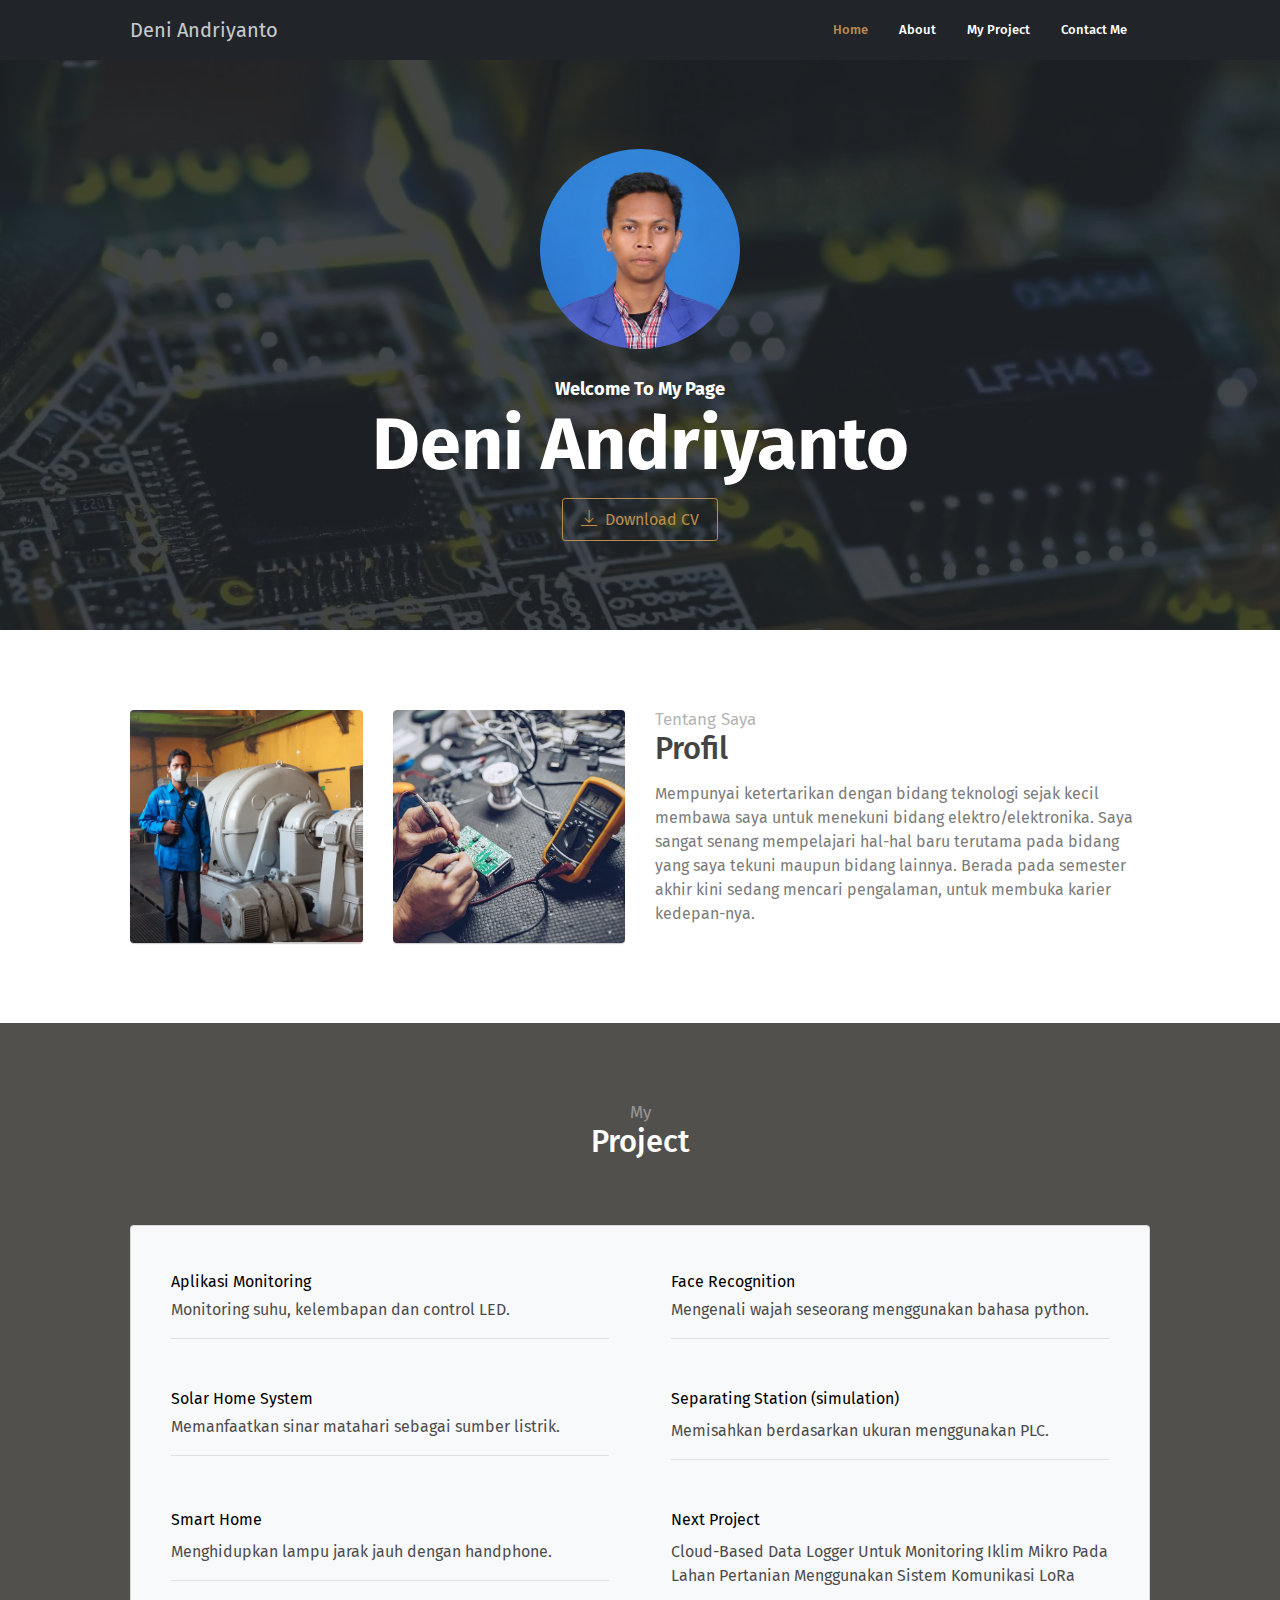
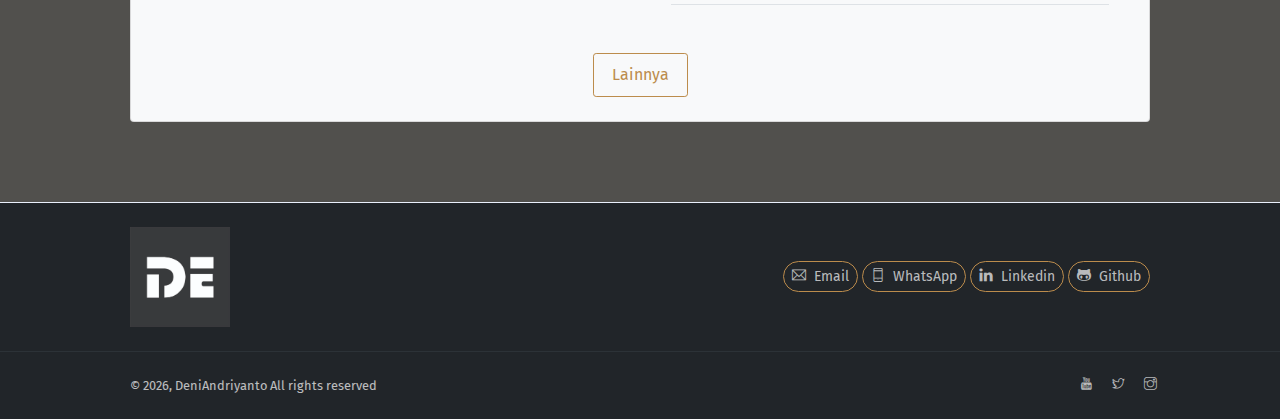
<file: index.html>
<!DOCTYPE html>
<html lang="en">
<head>
	<meta charset="utf-8">
    <meta name="viewport" content="width=device-width, initial-scale=1, shrink-to-fit=no">
    <title>Deni Andriyanto</title>
    <!-- font icons -->
    <link rel="stylesheet" href="assets/vendors/themify-icons/css/themify-icons.css">
    <!-- Bootstrap + Pigga main styles -->
    <link rel="stylesheet" href="assets/css/pigga.css">
    
</head>
<body data-spy="scroll" data-target=".navbar" data-offset="40" id="home">

    <!-- Second Navigation -->
    <nav class="navbar nav-second custom-navbar navbar-expand-sm navbar-dark bg-dark sticky-top">
        <div class="container">
            <a class="navbar-brand" href="#">Deni Andriyanto</a>
            <div class="collapse navbar-collapse" id="nav-ratakanan">
                <ul class="navbar-nav ml-auto"> 
                    <li class="nav-item">
                        <a class="nav-link" href="#home">Home</a>
                    </li>
                    <li class="nav-item">
                        <a class="nav-link" href="#about">About</a>
                    </li>
                    <li class="nav-item">
                        <a class="nav-link" href="#project">My Project</a>
                    </li>
                    <li class="nav-item">
                        <a class="nav-link" href="#contact">Contact Me</a>
                    </li>
            </div>
        </div>
    </nav>
    <!-- End Of Second Navigation --> 

    <!-- Home Section -->
    <header id="home" class="header" >
        <div class="overlay">
            <img src="assets\imgs\Deni Andriyanto.jpg" alt="Photo profil" class="logo rounded-circle">
            <h1 class="subtitle">Welcome To My Page</h1>
            <h1 class="title">Deni Andriyanto</h1> 
            <a href= "https://drive.google.com/file/d/1dc2WsAsV_vd-v7fqkjOZecDOBO1QT-cO/view" class="btn btn-outline-primary"><i class="ti-download pr-1"></i> Download CV</a>
        </div>      
    </header>
    <!-- End Of Home Section --> 
    
    <!-- About Section -->
    <section id="about">
        <div class="container">

            <!-- <div class="row align-items-center">                
                <div class="col-md-6">
                    <h6 class="section-subtitle">Tentang Saya</h6>
                    <h3 class="section-title">Bla-bla-bla</h3>
                    <p>Lorem ipsum dolor sit amet, consectetur adipisicing elit. Hic illo a, aut, eum nesciunt obcaecati deserunt ipsam nostrum voluptate recusandae?</p>
                </div>
                <div class="col-md-6">
                    <div class="row">
                        <div class="col">
                            <img alt="Download free bootstrap 4 landing page, free boootstrap 4 templates, Download free bootstrap 4.1 landing page, free boootstrap 4.1.1 templates, Pigga Landing page" src="assets\imgs\DE.jpg" class="w-100 rounded shadow">
                        </div>
                        <div class="col">
                            <img alt="Download free bootstrap 4 landing page, free boootstrap 4 templates, Download free bootstrap 4.1 landing page, free boootstrap 4.1.1 templates, Pigga Landing page" src="assets\imgs\DE.jpg" class="w-100 rounded shadow">
                        </div>
                    </div>                  
                </div>
            </div>
            <div class="section-devider my-6 transparent"></div> -->

            <div class="row align-items-center">
                <div class="col-md-6">
                    <h6 class="section-subtitle">Tentang Saya</h6>
                    <h3 class="section-title">Profil</h3>
                    <p>Mempunyai ketertarikan dengan bidang teknologi sejak kecil membawa saya untuk menekuni bidang elektro/elektronika. Saya sangat senang mempelajari hal-hal baru terutama pada bidang yang saya tekuni maupun bidang lainnya. Berada pada semester akhir kini sedang mencari pengalaman, untuk membuka karier kedepan-nya.
                    </p>
                </div>
                <div class="col-md-6 order-1 order-sm-first">
                    <div class="row">
                        <div class="col">
                            <img alt="Deni Andriyanto" src="assets\imgs\DE-A.jpg" class="w-100 rounded shadow">
                        </div>
                        <div class="col">
                            <img alt="Elektronika" src="assets\imgs\solder.jpg" class="w-100 rounded shadow">
                        </div>
                    </div>                  
                </div>
            </div>
        </div>
    </section>
    <!-- End OF About Section -->

    <!-- My Project Section -->
    <section id="project" class="has-img-bg pattern-style-4">
        <div class="container raise-2">
            <h6 class="section-subtitle text-center">My</h6>
            <h3 class="section-title mb-6 text-center">Project</h3>
            <div class="card bg-light">
                <div class="card-body px-4 pb-4 text-center">                   
                    <div class="row text-left">

                        <div class="col-md-6 my-4">
                            <a href="https://youtu.be/-QhkjKnySRk" class="pb-3 mx-3 d-block text-decoration-none border border-left-0 border-top-0 border-right-0">
                                <div class="d-flex">
                                    <div class="flex-grow-1">
                                        Aplikasi Monitoring
                                        <p class="mt-1 mb-0">Monitoring suhu, kelembapan dan control LED.</p>
                                    </div>
                                </div>
                            </a>
                        </div>

                        <div class="col-md-6 my-4">
                            <a href="maintenance.html" class="pb-3 mx-3 d-block text-decoration-none border border-left-0 border-top-0 border-right-0">
                                <div class="d-flex">
                                    <div class="flex-grow-1">
                                        Face Recognition
                                        <p class="mt-1 mb-0">Mengenali wajah seseorang menggunakan bahasa python.</p>
                                    </div>
                                </div>
                            </a>
                        </div>

                        <div class="col-md-6 my-4">
                            <a href="maintenance.html" class="pb-3 mx-3 d-block text-decoration-none border border-left-0 border-top-0 border-right-0">
                                <div class="d-flex">
                                    <div class="flex-grow-1">
                                        Solar Home System
                                        <p class="mt-1 mb-0">Memanfaatkan sinar matahari sebagai sumber listrik.</p>
                                    </div>
                                </div>
                            </a>
                        </div>

                        <div class="col-md-6 my-4">
                            <a href="maintenance.html" class="pb-3 mx-3 d-block text-decoration-none border border-left-0 border-top-0 border-right-0">
                                <div class="d-flex">
                                    <div class="flex-grow-1">
                                        Separating Station (simulation)
                                        <p class="mt-2 mb-0">Memisahkan berdasarkan ukuran menggunakan PLC.</p>
                                    </div>
                                </div>
                            </a>
                        </div>

                        <div class="col-md-6 my-4">
                            <a href="maintenance.html" class="pb-3 mx-3 d-block text-decoration-none border border-left-0 border-top-0 border-right-0">
                                <div class="d-flex">
                                    <div class="flex-grow-1">
                                        Smart Home
                                        <p class="mt-2 mb-0">Menghidupkan lampu jarak jauh dengan handphone.</p>
                                    </div>
                                </div>
                            </a>
                        </div>

                        <div class="col-md-6 my-4">
                            <a href="maintenance.html" class="pb-3 mx-3 d-block text-decoration-none border border-left-0 border-top-0 border-right-0">
                                <div class="d-flex">
                                    <div class="flex-grow-1">
                                        Next Project
                                        <p class="mt-2 mb-0">Cloud-Based Data Logger Untuk Monitoring Iklim Mikro Pada Lahan Pertanian Menggunakan Sistem Komunikasi LoRa</p>
                                    </div>
                                </div>
                            </a>
                        </div>
                    </div>
                    <a href="myproject.html" class="btn btn-outline-primary mt-4">Lainnya</a>
                </div>
            </div>                  
        </div>
    </section>
    <!-- End of My Project Section -->

    <!-- Prefooter Section  -->
    <div id="contact" class="py-4 border border-lighter border-bottom-0 border-left-0 border-right-0 bg-dark">
        <div class="container">
            <div class="row justify-content-between align-items-center text-center">
                <div class="col-md-3 text-md-left mb-3 mb-md-0">
                    <img src="assets\imgs\DE.jpg" width="100" alt="Logo Deni" class="mb-0">
                </div>
                <div class="col-md-9 text-md-right">
                    <a href="https://mail.google.com/mail/u/0/?view=cm&tf=1&fs=1&to=andriyantodeni05@gmail.com" target="_blank" class="btn btn-outline-primary rounded btn-sm"><i class="ti-email pr-1"></i> Email</a>
                    <a href="https://wa.me/6285159129733" target="_blank" class="btn btn-outline-primary rounded btn-sm"><i class="ti-mobile pr-1"></i> WhatsApp</a>
                    <a href="https://www.linkedin.com/in/deni-andriyanto-046574207" class="btn btn-outline-primary rounded btn-sm"><i class="ti-linkedin pr-1"></i> Linkedin</a>
                    <a href="https://github.com/andriyanto-deni" target="_blank" class="btn btn-outline-primary rounded btn-sm"><i class="ti-github pr-1" ></i> Github</a>
                </div>
            </div>
        </div>
    </div>
    <!-- End of PreFooter Section -->

    <!-- Page Footer -->
    <footer class="border border-dark border-left-0 border-right-0 border-bottom-0 p-4 bg-dark">
        <div class="container">
            <div class="row align-items-center text-center text-md-left">
                <div class="col">
                    <p class="mb-0 small">&copy; <script>document.write(new Date().getFullYear())</script>, <a target="_blank">DeniAndriyanto</a>  All rights reserved </p> 
                </div>
                <div class="d-none d-md-block">
                    <h6 class="small mb-0">
                        <a href="https://youtube.com/channel/UCFb00jKoCe-6EENDZ0iTjrQ" target="_blank" class="px-2"><i class="ti-youtube"></i></a>
                        <a href="https://twitter.com/andriyantoden?t=-DKD2wSoGt0JyL3D8Pcagg&s=08" target="_blank" class="px-2"><i class="ti-twitter"></i></a>
                        <a href="https://www.instagram.com/dn_ndrynt/" target="_blank" class="px-2"><i class="ti-instagram"></i></a>
                    </h6>
                </div>
            </div>
        </div>
        
    </footer>
    <!-- End of Page Footer -->

    <!-- core  -->
    <script src="assets/vendors/jquery/jquery-3.4.1.js"></script>
    <script src="assets/vendors/bootstrap/bootstrap.bundle.js"></script>

    <!-- bootstrap affix -->
    <script src="assets/vendors/bootstrap/bootstrap.affix.js"></script>

    <!-- Pigga js -->
    <script src="assets/js/pigga.js"></script>
</body>
</html>
</file>
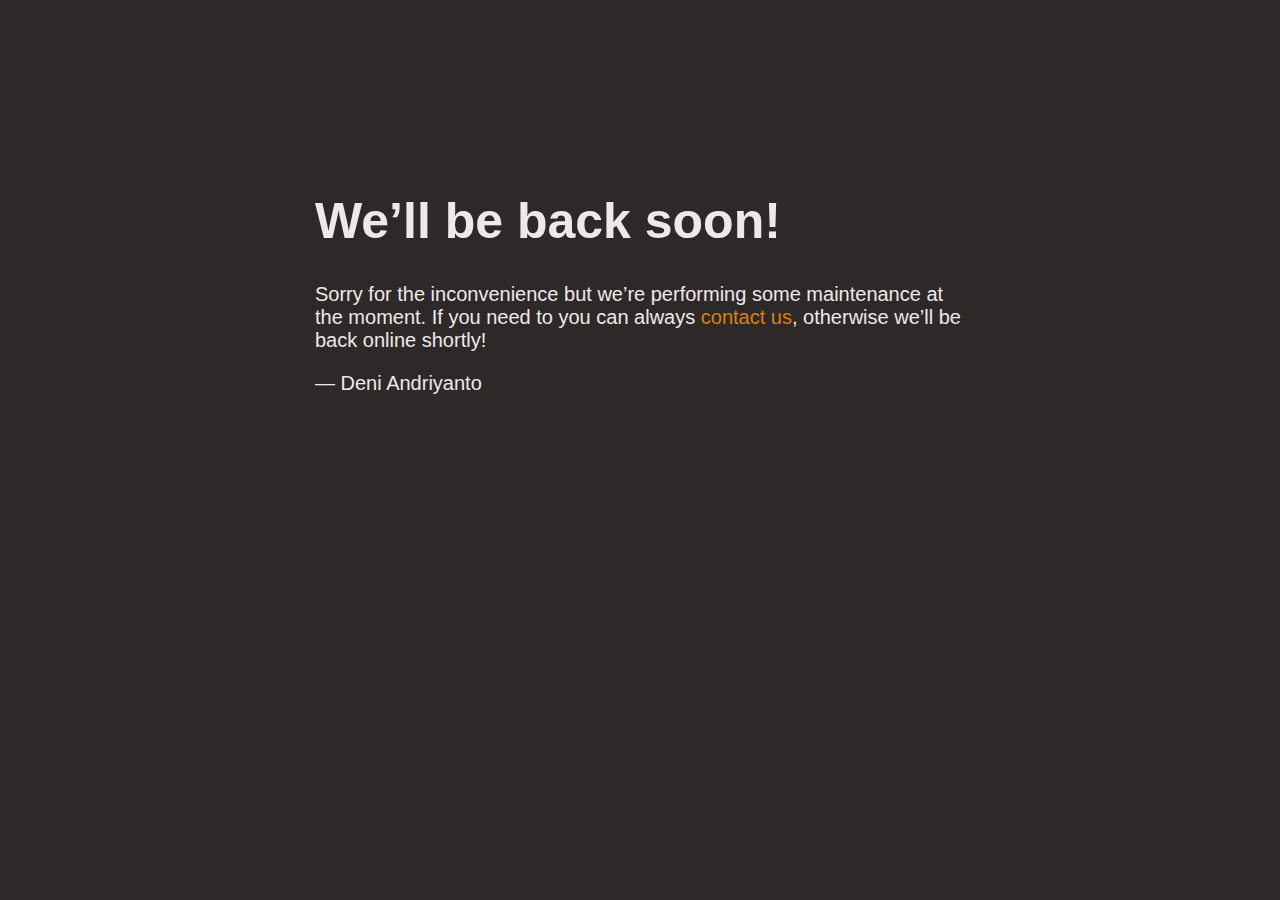
<file: maintenance.html>
<!DOCTYPE html>
<html>
  <head>
    <title>Site Maintenance</title>
    <meta charset="utf-8" />
    <meta name="robots" content="noindex" />
    <meta name="viewport" content="width=device-width, initial-scale=1.0" />
    <style>
      body {
        text-align: center;
        padding: 20px;
        font: 20px Helvetica, sans-serif;
        color: #efe8e8;
      }
      @media (min-width: 768px) {
        body {
          padding-top: 150px;
        }
      }
      h1 {
        font-size: 50px;
      }
      article {
        display: block;
        text-align: left;
        max-width: 650px;
        margin: 0 auto;
      }
      a {
        color: #dc8100;
        text-decoration: none;
      }
      a:hover {
        color: #efe8e8;
        text-decoration: none;
      }
    </style>
  </head>
  <body bgcolor="2e2929">
    <article>
      <h1>We&rsquo;ll be back soon!</h1>
      <div>
        <p>Sorry for the inconvenience but we&rsquo;re performing some maintenance at the moment. If you need to you can always <a href="https://mail.google.com/mail/u/0/?view=cm&tf=1&fs=1&to=andriyantodeni05@gmail.com" target="_blank">contact us</a>, otherwise we&rsquo;ll be back online shortly!</p>
        <p>&mdash; Deni Andriyanto</p>
      </div>
     
  </body>
</html>
</file>
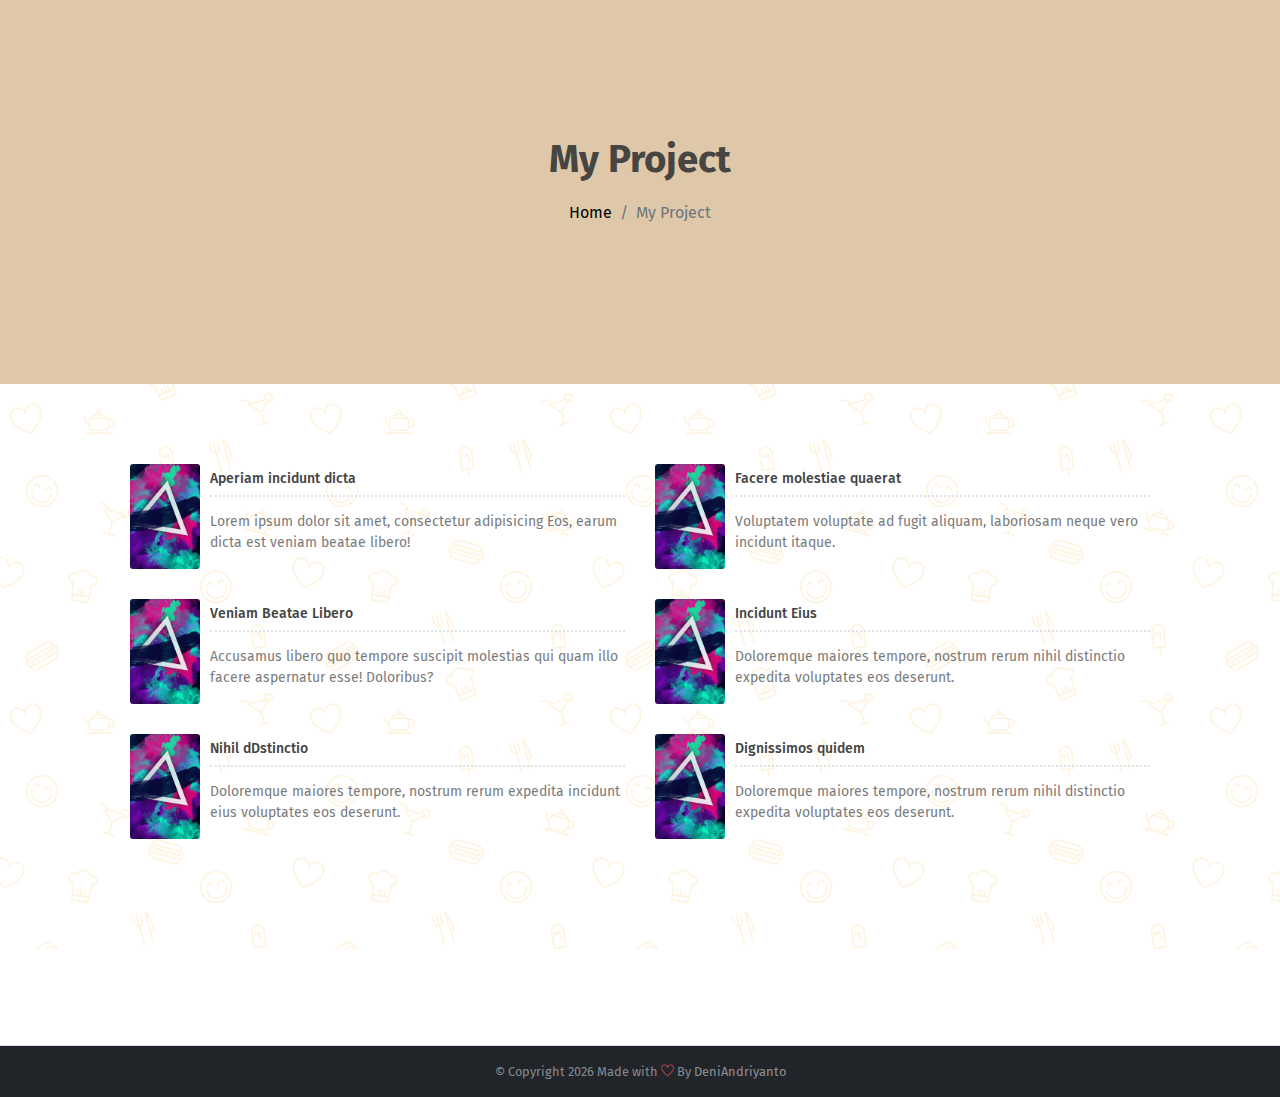
<file: myproject.html>
<!DOCTYPE html>
<html lang="en">
  <head>
    <meta charset="utf-8" />
    <meta name="viewport" content="width=device-width, initial-scale=1, shrink-to-fit=no" />
    <title>Project | DeniAndriyanto</title>
    <!-- font icons -->
    <link rel="stylesheet" href="assets/vendors/themify-icons/css/themify-icons.css" />
    <!-- Bootstrap + Pigga main styles -->
    <link rel="stylesheet" href="assets/css/pigga.css" />
  </head>
  <body>
    <!-- Page Header -->
    <header class="header header-mini">
      <div class="header-title">My Project</div>
      <nav aria-label="breadcrumb">
        <ol class="breadcrumb">
          <li class="breadcrumb-item"><a href="index.html">Home</a></li>
          <li class="breadcrumb-item active" aria-current="page">My Project</li>
        </ol>
      </nav>
    </header>
    <!-- End Of Page Header -->

    <!-- Service Section -->
    <section id="project" class="pattern-style-4 has-overlay">
      <div class="container raise-2">
        <div class="row">
          <div class="col-md-6 mb-4">
            <a href="maintenance.html" class="custom-list">
              <div class="img-holder">
                <img src="assets\imgs\section - Copy.jpg" alt="Download free bootstrap 4 landing page, free boootstrap 4 templates, Download free bootstrap 4.1 landing page, free boootstrap 4.1.1 templates, Pigga Landing page" />
              </div>
              <div class="info">
                <div class="head clearfix">
                  <h5 class="title float-left">Aperiam incidunt dicta</h5>
                </div>
                <div class="body">
                  <p>Lorem ipsum dolor sit amet, consectetur adipisicing Eos, earum dicta est veniam beatae libero!</p>
                </div>
              </div>
            </a>
          </div>
          <div class="col-md-6 mb-4">
            <a href="maintenance.html" class="custom-list">
              <div class="img-holder">
                <img src="assets\imgs\section - Copy.jpg" alt="Download free bootstrap 4 landing page, free boootstrap 4 templates, Download free bootstrap 4.1 landing page, free boootstrap 4.1.1 templates, Pigga Landing page" />
              </div>
              <div class="info">
                <div class="head clearfix">
                  <h5 class="title float-left">Facere molestiae quaerat</h5>
                </div>
                <div class="body">
                  <p>Voluptatem voluptate ad fugit aliquam, laboriosam neque vero incidunt itaque.</p>
                </div>
              </div>
            </a>
          </div>
          <div class="col-md-6 mb-4">
            <a href="maintenance.html" class="custom-list">
              <div class="img-holder">
                <img src="assets\imgs\section - Copy.jpg" alt="Download free bootstrap 4 landing page, free boootstrap 4 templates, Download free bootstrap 4.1 landing page, free boootstrap 4.1.1 templates, Pigga Landing page" />
              </div>
              <div class="info">
                <div class="head clearfix">
                  <h5 class="title float-left">Veniam Beatae Libero</h5>
                </div>
                <div class="body">
                  <p>Accusamus libero quo tempore suscipit molestias qui quam illo facere aspernatur esse! Doloribus?</p>
                </div>
              </div>
            </a>
          </div>
          <div class="col-md-6 mb-4">
            <a href="maintenance.html" class="custom-list">
              <div class="img-holder">
                <img src="assets\imgs\section - Copy.jpg" alt="Download free bootstrap 4 landing page, free boootstrap 4 templates, Download free bootstrap 4.1 landing page, free boootstrap 4.1.1 templates, Pigga Landing page" />
              </div>
              <div class="info">
                <div class="head clearfix">
                  <h5 class="title float-left">Incidunt Eius</h5>
                </div>
                <div class="body">
                  <p>Doloremque maiores tempore, nostrum rerum nihil distinctio expedita voluptates eos deserunt.</p>
                </div>
              </div>
            </a>
          </div>
          <div class="col-md-6 mb-4">
            <a href="maintenance.html" class="custom-list">
              <div class="img-holder">
                <img src="assets\imgs\section - Copy.jpg" alt="Download free bootstrap 4 landing page, free boootstrap 4 templates, Download free bootstrap 4.1 landing page, free boootstrap 4.1.1 templates, Pigga Landing page" />
              </div>
              <div class="info">
                <div class="head clearfix">
                  <h5 class="title float-left">Nihil dDstinctio</h5>
                </div>
                <div class="body">
                  <p>Doloremque maiores tempore, nostrum rerum expedita incidunt eius voluptates eos deserunt.</p>
                </div>
              </div>
            </a>
          </div>
          <div class="col-md-6 mb-4">
            <a href="maintenance.html" class="custom-list">
              <div class="img-holder">
                <img src="assets\imgs\section - Copy.jpg" alt="sdf" />
              </div>
              <div class="info">
                <div class="head clearfix">
                  <h5 class="title float-left">Dignissimos quidem</h5>
                </div>
                <div class="body">
                  <p>Doloremque maiores tempore, nostrum rerum nihil distinctio expedita voluptates eos deserunt.</p>
                </div>
              </div>
            </a>
          </div>
        </div>
      </div>
    </section>
    <!-- End of Featured Food Section -->

    <!-- devider -->
    <div class="py-5"></div>

    <!-- Page Footer -->
    <div class="bg-dark text-light text-center border-top wow fadeIn">
      <p class="mb-0 py-3 text-muted small">
        &copy; Copyright
        <script>
          document.write(new Date().getFullYear());
        </script>
        Made with <i class="ti-heart text-danger"></i> By <a href="index.html">DeniAndriyanto</a>
      </p>
    </div>
    <!-- End of Page Footer -->

    <!-- core  -->
    <script src="assets/vendors/jquery/jquery-3.4.1.js"></script>
    <script src="assets/vendors/bootstrap/bootstrap.bundle.js"></script>
  </body>
</html>
</file>
<file: assets/vendors/themify-icons/css/themify-icons.css>
@font-face {
	font-family: 'themify';
	src:url("../fonts/themify.eot?-fvbane");
	src:url("../fonts/themify.eot?#iefix-fvbane") format("embedded-opentype"),
		url("../fonts/themify.woff?-fvbane") format("woff"),
		url("../fonts/themify.ttf?-fvbane") format("truetype"),
		url("../fonts/themify.svg?-fvbane#themify") format("svg");
	font-weight: normal;
	font-style: normal;
}

[class^="ti-"], [class*=" ti-"] {
	font-family: 'themify';
	speak: none;
	font-style: normal;
	font-weight: normal;
	font-variant: normal;
	text-transform: none;
	line-height: 1;

	/* Better Font Rendering =========== */
	-webkit-font-smoothing: antialiased;
	-moz-osx-font-smoothing: grayscale;
}

.ti-wand:before {
	content: "\e600";
}
.ti-volume:before {
	content: "\e601";
}
.ti-user:before {
	content: "\e602";
}
.ti-unlock:before {
	content: "\e603";
}
.ti-unlink:before {
	content: "\e604";
}
.ti-trash:before {
	content: "\e605";
}
.ti-thought:before {
	content: "\e606";
}
.ti-target:before {
	content: "\e607";
}
.ti-tag:before {
	content: "\e608";
}
.ti-tablet:before {
	content: "\e609";
}
.ti-star:before {
	content: "\e60a";
}
.ti-spray:before {
	content: "\e60b";
}
.ti-signal:before {
	content: "\e60c";
}
.ti-shopping-cart:before {
	content: "\e60d";
}
.ti-shopping-cart-full:before {
	content: "\e60e";
}
.ti-settings:before {
	content: "\e60f";
}
.ti-search:before {
	content: "\e610";
}
.ti-zoom-in:before {
	content: "\e611";
}
.ti-zoom-out:before {
	content: "\e612";
}
.ti-cut:before {
	content: "\e613";
}
.ti-ruler:before {
	content: "\e614";
}
.ti-ruler-pencil:before {
	content: "\e615";
}
.ti-ruler-alt:before {
	content: "\e616";
}
.ti-bookmark:before {
	content: "\e617";
}
.ti-bookmark-alt:before {
	content: "\e618";
}
.ti-reload:before {
	content: "\e619";
}
.ti-plus:before {
	content: "\e61a";
}
.ti-pin:before {
	content: "\e61b";
}
.ti-pencil:before {
	content: "\e61c";
}
.ti-pencil-alt:before {
	content: "\e61d";
}
.ti-paint-roller:before {
	content: "\e61e";
}
.ti-paint-bucket:before {
	content: "\e61f";
}
.ti-na:before {
	content: "\e620";
}
.ti-mobile:before {
	content: "\e621";
}
.ti-minus:before {
	content: "\e622";
}
.ti-medall:before {
	content: "\e623";
}
.ti-medall-alt:before {
	content: "\e624";
}
.ti-marker:before {
	content: "\e625";
}
.ti-marker-alt:before {
	content: "\e626";
}
.ti-arrow-up:before {
	content: "\e627";
}
.ti-arrow-right:before {
	content: "\e628";
}
.ti-arrow-left:before {
	content: "\e629";
}
.ti-arrow-down:before {
	content: "\e62a";
}
.ti-lock:before {
	content: "\e62b";
}
.ti-location-arrow:before {
	content: "\e62c";
}
.ti-link:before {
	content: "\e62d";
}
.ti-layout:before {
	content: "\e62e";
}
.ti-layers:before {
	content: "\e62f";
}
.ti-layers-alt:before {
	content: "\e630";
}
.ti-key:before {
	content: "\e631";
}
.ti-import:before {
	content: "\e632";
}
.ti-image:before {
	content: "\e633";
}
.ti-heart:before {
	content: "\e634";
}
.ti-heart-broken:before {
	content: "\e635";
}
.ti-hand-stop:before {
	content: "\e636";
}
.ti-hand-open:before {
	content: "\e637";
}
.ti-hand-drag:before {
	content: "\e638";
}
.ti-folder:before {
	content: "\e639";
}
.ti-flag:before {
	content: "\e63a";
}
.ti-flag-alt:before {
	content: "\e63b";
}
.ti-flag-alt-2:before {
	content: "\e63c";
}
.ti-eye:before {
	content: "\e63d";
}
.ti-export:before {
	content: "\e63e";
}
.ti-exchange-vertical:before {
	content: "\e63f";
}
.ti-desktop:before {
	content: "\e640";
}
.ti-cup:before {
	content: "\e641";
}
.ti-crown:before {
	content: "\e642";
}
.ti-comments:before {
	content: "\e643";
}
.ti-comment:before {
	content: "\e644";
}
.ti-comment-alt:before {
	content: "\e645";
}
.ti-close:before {
	content: "\e646";
}
.ti-clip:before {
	content: "\e647";
}
.ti-angle-up:before {
	content: "\e648";
}
.ti-angle-right:before {
	content: "\e649";
}
.ti-angle-left:before {
	content: "\e64a";
}
.ti-angle-down:before {
	content: "\e64b";
}
.ti-check:before {
	content: "\e64c";
}
.ti-check-box:before {
	content: "\e64d";
}
.ti-camera:before {
	content: "\e64e";
}
.ti-announcement:before {
	content: "\e64f";
}
.ti-brush:before {
	content: "\e650";
}
.ti-briefcase:before {
	content: "\e651";
}
.ti-bolt:before {
	content: "\e652";
}
.ti-bolt-alt:before {
	content: "\e653";
}
.ti-blackboard:before {
	content: "\e654";
}
.ti-bag:before {
	content: "\e655";
}
.ti-move:before {
	content: "\e656";
}
.ti-arrows-vertical:before {
	content: "\e657";
}
.ti-arrows-horizontal:before {
	content: "\e658";
}
.ti-fullscreen:before {
	content: "\e659";
}
.ti-arrow-top-right:before {
	content: "\e65a";
}
.ti-arrow-top-left:before {
	content: "\e65b";
}
.ti-arrow-circle-up:before {
	content: "\e65c";
}
.ti-arrow-circle-right:before {
	content: "\e65d";
}
.ti-arrow-circle-left:before {
	content: "\e65e";
}
.ti-arrow-circle-down:before {
	content: "\e65f";
}
.ti-angle-double-up:before {
	content: "\e660";
}
.ti-angle-double-right:before {
	content: "\e661";
}
.ti-angle-double-left:before {
	content: "\e662";
}
.ti-angle-double-down:before {
	content: "\e663";
}
.ti-zip:before {
	content: "\e664";
}
.ti-world:before {
	content: "\e665";
}
.ti-wheelchair:before {
	content: "\e666";
}
.ti-view-list:before {
	content: "\e667";
}
.ti-view-list-alt:before {
	content: "\e668";
}
.ti-view-grid:before {
	content: "\e669";
}
.ti-uppercase:before {
	content: "\e66a";
}
.ti-upload:before {
	content: "\e66b";
}
.ti-underline:before {
	content: "\e66c";
}
.ti-truck:before {
	content: "\e66d";
}
.ti-timer:before {
	content: "\e66e";
}
.ti-ticket:before {
	content: "\e66f";
}
.ti-thumb-up:before {
	content: "\e670";
}
.ti-thumb-down:before {
	content: "\e671";
}
.ti-text:before {
	content: "\e672";
}
.ti-stats-up:before {
	content: "\e673";
}
.ti-stats-down:before {
	content: "\e674";
}
.ti-split-v:before {
	content: "\e675";
}
.ti-split-h:before {
	content: "\e676";
}
.ti-smallcap:before {
	content: "\e677";
}
.ti-shine:before {
	content: "\e678";
}
.ti-shift-right:before {
	content: "\e679";
}
.ti-shift-left:before {
	content: "\e67a";
}
.ti-shield:before {
	content: "\e67b";
}
.ti-notepad:before {
	content: "\e67c";
}
.ti-server:before {
	content: "\e67d";
}
.ti-quote-right:before {
	content: "\e67e";
}
.ti-quote-left:before {
	content: "\e67f";
}
.ti-pulse:before {
	content: "\e680";
}
.ti-printer:before {
	content: "\e681";
}
.ti-power-off:before {
	content: "\e682";
}
.ti-plug:before {
	content: "\e683";
}
.ti-pie-chart:before {
	content: "\e684";
}
.ti-paragraph:before {
	content: "\e685";
}
.ti-panel:before {
	content: "\e686";
}
.ti-package:before {
	content: "\e687";
}
.ti-music:before {
	content: "\e688";
}
.ti-music-alt:before {
	content: "\e689";
}
.ti-mouse:before {
	content: "\e68a";
}
.ti-mouse-alt:before {
	content: "\e68b";
}
.ti-money:before {
	content: "\e68c";
}
.ti-microphone:before {
	content: "\e68d";
}
.ti-menu:before {
	content: "\e68e";
}
.ti-menu-alt:before {
	content: "\e68f";
}
.ti-map:before {
	content: "\e690";
}
.ti-map-alt:before {
	content: "\e691";
}
.ti-loop:before {
	content: "\e692";
}
.ti-location-pin:before {
	content: "\e693";
}
.ti-list:before {
	content: "\e694";
}
.ti-light-bulb:before {
	content: "\e695";
}
.ti-Italic:before {
	content: "\e696";
}
.ti-info:before {
	content: "\e697";
}
.ti-infinite:before {
	content: "\e698";
}
.ti-id-badge:before {
	content: "\e699";
}
.ti-hummer:before {
	content: "\e69a";
}
.ti-home:before {
	content: "\e69b";
}
.ti-help:before {
	content: "\e69c";
}
.ti-headphone:before {
	content: "\e69d";
}
.ti-harddrives:before {
	content: "\e69e";
}
.ti-harddrive:before {
	content: "\e69f";
}
.ti-gift:before {
	content: "\e6a0";
}
.ti-game:before {
	content: "\e6a1";
}
.ti-filter:before {
	content: "\e6a2";
}
.ti-files:before {
	content: "\e6a3";
}
.ti-file:before {
	content: "\e6a4";
}
.ti-eraser:before {
	content: "\e6a5";
}
.ti-envelope:before {
	content: "\e6a6";
}
.ti-download:before {
	content: "\e6a7";
}
.ti-direction:before {
	content: "\e6a8";
}
.ti-direction-alt:before {
	content: "\e6a9";
}
.ti-dashboard:before {
	content: "\e6aa";
}
.ti-control-stop:before {
	content: "\e6ab";
}
.ti-control-shuffle:before {
	content: "\e6ac";
}
.ti-control-play:before {
	content: "\e6ad";
}
.ti-control-pause:before {
	content: "\e6ae";
}
.ti-control-forward:before {
	content: "\e6af";
}
.ti-control-backward:before {
	content: "\e6b0";
}
.ti-cloud:before {
	content: "\e6b1";
}
.ti-cloud-up:before {
	content: "\e6b2";
}
.ti-cloud-down:before {
	content: "\e6b3";
}
.ti-clipboard:before {
	content: "\e6b4";
}
.ti-car:before {
	content: "\e6b5";
}
.ti-calendar:before {
	content: "\e6b6";
}
.ti-book:before {
	content: "\e6b7";
}
.ti-bell:before {
	content: "\e6b8";
}
.ti-basketball:before {
	content: "\e6b9";
}
.ti-bar-chart:before {
	content: "\e6ba";
}
.ti-bar-chart-alt:before {
	content: "\e6bb";
}
.ti-back-right:before {
	content: "\e6bc";
}
.ti-back-left:before {
	content: "\e6bd";
}
.ti-arrows-corner:before {
	content: "\e6be";
}
.ti-archive:before {
	content: "\e6bf";
}
.ti-anchor:before {
	content: "\e6c0";
}
.ti-align-right:before {
	content: "\e6c1";
}
.ti-align-left:before {
	content: "\e6c2";
}
.ti-align-justify:before {
	content: "\e6c3";
}
.ti-align-center:before {
	content: "\e6c4";
}
.ti-alert:before {
	content: "\e6c5";
}
.ti-alarm-clock:before {
	content: "\e6c6";
}
.ti-agenda:before {
	content: "\e6c7";
}
.ti-write:before {
	content: "\e6c8";
}
.ti-window:before {
	content: "\e6c9";
}
.ti-widgetized:before {
	content: "\e6ca";
}
.ti-widget:before {
	content: "\e6cb";
}
.ti-widget-alt:before {
	content: "\e6cc";
}
.ti-wallet:before {
	content: "\e6cd";
}
.ti-video-clapper:before {
	content: "\e6ce";
}
.ti-video-camera:before {
	content: "\e6cf";
}
.ti-vector:before {
	content: "\e6d0";
}
.ti-themify-logo:before {
	content: "\e6d1";
}
.ti-themify-favicon:before {
	content: "\e6d2";
}
.ti-themify-favicon-alt:before {
	content: "\e6d3";
}
.ti-support:before {
	content: "\e6d4";
}
.ti-stamp:before {
	content: "\e6d5";
}
.ti-split-v-alt:before {
	content: "\e6d6";
}
.ti-slice:before {
	content: "\e6d7";
}
.ti-shortcode:before {
	content: "\e6d8";
}
.ti-shift-right-alt:before {
	content: "\e6d9";
}
.ti-shift-left-alt:before {
	content: "\e6da";
}
.ti-ruler-alt-2:before {
	content: "\e6db";
}
.ti-receipt:before {
	content: "\e6dc";
}
.ti-pin2:before {
	content: "\e6dd";
}
.ti-pin-alt:before {
	content: "\e6de";
}
.ti-pencil-alt2:before {
	content: "\e6df";
}
.ti-palette:before {
	content: "\e6e0";
}
.ti-more:before {
	content: "\e6e1";
}
.ti-more-alt:before {
	content: "\e6e2";
}
.ti-microphone-alt:before {
	content: "\e6e3";
}
.ti-magnet:before {
	content: "\e6e4";
}
.ti-line-double:before {
	content: "\e6e5";
}
.ti-line-dotted:before {
	content: "\e6e6";
}
.ti-line-dashed:before {
	content: "\e6e7";
}
.ti-layout-width-full:before {
	content: "\e6e8";
}
.ti-layout-width-default:before {
	content: "\e6e9";
}
.ti-layout-width-default-alt:before {
	content: "\e6ea";
}
.ti-layout-tab:before {
	content: "\e6eb";
}
.ti-layout-tab-window:before {
	content: "\e6ec";
}
.ti-layout-tab-v:before {
	content: "\e6ed";
}
.ti-layout-tab-min:before {
	content: "\e6ee";
}
.ti-layout-slider:before {
	content: "\e6ef";
}
.ti-layout-slider-alt:before {
	content: "\e6f0";
}
.ti-layout-sidebar-right:before {
	content: "\e6f1";
}
.ti-layout-sidebar-none:before {
	content: "\e6f2";
}
.ti-layout-sidebar-left:before {
	content: "\e6f3";
}
.ti-layout-placeholder:before {
	content: "\e6f4";
}
.ti-layout-menu:before {
	content: "\e6f5";
}
.ti-layout-menu-v:before {
	content: "\e6f6";
}
.ti-layout-menu-separated:before {
	content: "\e6f7";
}
.ti-layout-menu-full:before {
	content: "\e6f8";
}
.ti-layout-media-right-alt:before {
	content: "\e6f9";
}
.ti-layout-media-right:before {
	content: "\e6fa";
}
.ti-layout-media-overlay:before {
	content: "\e6fb";
}
.ti-layout-media-overlay-alt:before {
	content: "\e6fc";
}
.ti-layout-media-overlay-alt-2:before {
	content: "\e6fd";
}
.ti-layout-media-left-alt:before {
	content: "\e6fe";
}
.ti-layout-media-left:before {
	content: "\e6ff";
}
.ti-layout-media-center-alt:before {
	content: "\e700";
}
.ti-layout-media-center:before {
	content: "\e701";
}
.ti-layout-list-thumb:before {
	content: "\e702";
}
.ti-layout-list-thumb-alt:before {
	content: "\e703";
}
.ti-layout-list-post:before {
	content: "\e704";
}
.ti-layout-list-large-image:before {
	content: "\e705";
}
.ti-layout-line-solid:before {
	content: "\e706";
}
.ti-layout-grid4:before {
	content: "\e707";
}
.ti-layout-grid3:before {
	content: "\e708";
}
.ti-layout-grid2:before {
	content: "\e709";
}
.ti-layout-grid2-thumb:before {
	content: "\e70a";
}
.ti-layout-cta-right:before {
	content: "\e70b";
}
.ti-layout-cta-left:before {
	content: "\e70c";
}
.ti-layout-cta-center:before {
	content: "\e70d";
}
.ti-layout-cta-btn-right:before {
	content: "\e70e";
}
.ti-layout-cta-btn-left:before {
	content: "\e70f";
}
.ti-layout-column4:before {
	content: "\e710";
}
.ti-layout-column3:before {
	content: "\e711";
}
.ti-layout-column2:before {
	content: "\e712";
}
.ti-layout-accordion-separated:before {
	content: "\e713";
}
.ti-layout-accordion-merged:before {
	content: "\e714";
}
.ti-layout-accordion-list:before {
	content: "\e715";
}
.ti-ink-pen:before {
	content: "\e716";
}
.ti-info-alt:before {
	content: "\e717";
}
.ti-help-alt:before {
	content: "\e718";
}
.ti-headphone-alt:before {
	content: "\e719";
}
.ti-hand-point-up:before {
	content: "\e71a";
}
.ti-hand-point-right:before {
	content: "\e71b";
}
.ti-hand-point-left:before {
	content: "\e71c";
}
.ti-hand-point-down:before {
	content: "\e71d";
}
.ti-gallery:before {
	content: "\e71e";
}
.ti-face-smile:before {
	content: "\e71f";
}
.ti-face-sad:before {
	content: "\e720";
}
.ti-credit-card:before {
	content: "\e721";
}
.ti-control-skip-forward:before {
	content: "\e722";
}
.ti-control-skip-backward:before {
	content: "\e723";
}
.ti-control-record:before {
	content: "\e724";
}
.ti-control-eject:before {
	content: "\e725";
}
.ti-comments-smiley:before {
	content: "\e726";
}
.ti-brush-alt:before {
	content: "\e727";
}
.ti-youtube:before {
	content: "\e728";
}
.ti-vimeo:before {
	content: "\e729";
}
.ti-twitter:before {
	content: "\e72a";
}
.ti-time:before {
	content: "\e72b";
}
.ti-tumblr:before {
	content: "\e72c";
}
.ti-skype:before {
	content: "\e72d";
}
.ti-share:before {
	content: "\e72e";
}
.ti-share-alt:before {
	content: "\e72f";
}
.ti-rocket:before {
	content: "\e730";
}
.ti-pinterest:before {
	content: "\e731";
}
.ti-new-window:before {
	content: "\e732";
}
.ti-microsoft:before {
	content: "\e733";
}
.ti-list-ol:before {
	content: "\e734";
}
.ti-linkedin:before {
	content: "\e735";
}
.ti-layout-sidebar-2:before {
	content: "\e736";
}
.ti-layout-grid4-alt:before {
	content: "\e737";
}
.ti-layout-grid3-alt:before {
	content: "\e738";
}
.ti-layout-grid2-alt:before {
	content: "\e739";
}
.ti-layout-column4-alt:before {
	content: "\e73a";
}
.ti-layout-column3-alt:before {
	content: "\e73b";
}
.ti-layout-column2-alt:before {
	content: "\e73c";
}
.ti-instagram:before {
	content: "\e73d";
}
.ti-google:before {
	content: "\e73e";
}
.ti-github:before {
	content: "\e73f";
}
.ti-flickr:before {
	content: "\e740";
}
.ti-facebook:before {
	content: "\e741";
}
.ti-dropbox:before {
	content: "\e742";
}
.ti-dribbble:before {
	content: "\e743";
}
.ti-apple:before {
	content: "\e744";
}
.ti-android:before {
	content: "\e745";
}
.ti-save:before {
	content: "\e746";
}
.ti-save-alt:before {
	content: "\e747";
}
.ti-yahoo:before {
	content: "\e748";
}
.ti-wordpress:before {
	content: "\e749";
}
.ti-vimeo-alt:before {
	content: "\e74a";
}
.ti-twitter-alt:before {
	content: "\e74b";
}
.ti-tumblr-alt:before {
	content: "\e74c";
}
.ti-trello:before {
	content: "\e74d";
}
.ti-stack-overflow:before {
	content: "\e74e";
}
.ti-soundcloud:before {
	content: "\e74f";
}
.ti-sharethis:before {
	content: "\e750";
}
.ti-sharethis-alt:before {
	content: "\e751";
}
.ti-reddit:before {
	content: "\e752";
}
.ti-pinterest-alt:before {
	content: "\e753";
}
.ti-microsoft-alt:before {
	content: "\e754";
}
.ti-linux:before {
	content: "\e755";
}
.ti-jsfiddle:before {
	content: "\e756";
}
.ti-joomla:before {
	content: "\e757";
}
.ti-html5:before {
	content: "\e758";
}
.ti-flickr-alt:before {
	content: "\e759";
}
.ti-email:before {
	content: "\e75a";
}
.ti-drupal:before {
	content: "\e75b";
}
.ti-dropbox-alt:before {
	content: "\e75c";
}
.ti-css3:before {
	content: "\e75d";
}
.ti-rss:before {
	content: "\e75e";
}
.ti-rss-alt:before {
	content: "\e75f";
}
</file>
